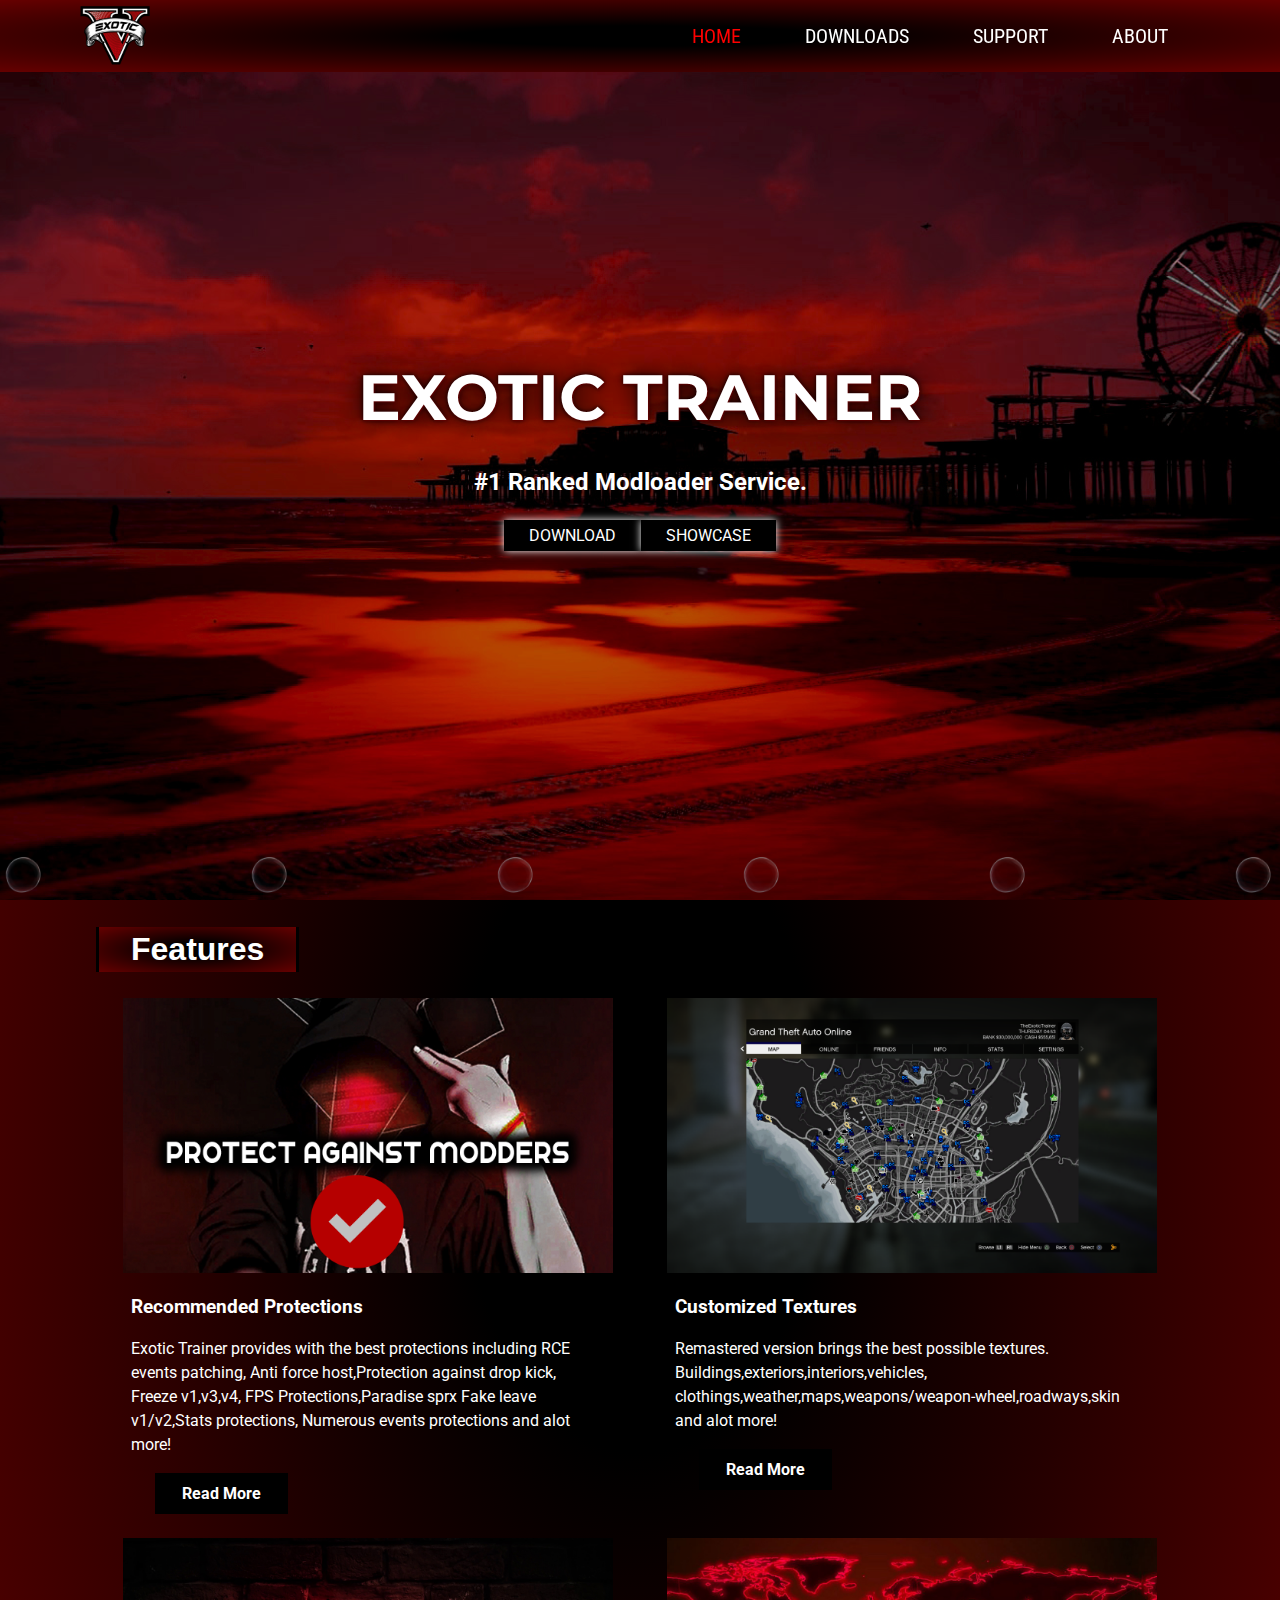
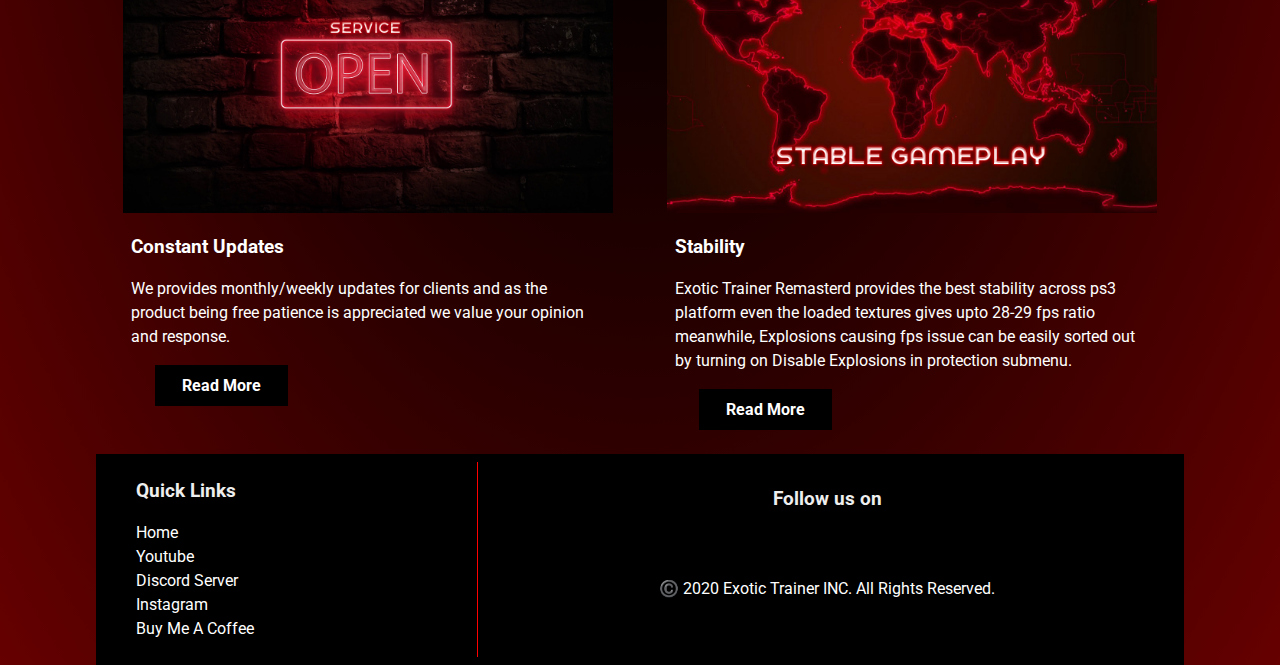
<file: index.html>
<!DOCTYPE html>
<html lang="en">

<head>
    <meta charset="UTF-8">
    <meta name="viewport" content="width=device-width, initial-scale=1.0">
    <meta http-equiv="X-UA-Compatible" content="ie=edge">
    <link rel="stylesheet" href="https://use.fontawesome.com/releases/v5.1.0/css/all.css" integrity="sha384-lKuwvrZot6UHsBSfcMvOkWwlCMgc0TaWr+30HWe3a4ltaBwTZhyTEggF5tJv8tbt"
        crossorigin="anonymous">
    <link href="https://fonts.googleapis.com/css?family=Roboto|Roboto+Condensed|Roboto+Slab" rel="stylesheet">
    <link rel="stylesheet" href="https://cdnjs.cloudflare.com/ajax/libs/animate.css/4.1.1/animate.min.css">
    <link href="https://fonts.googleapis.com/css2?family=Montserrat&display=swap" rel="stylesheet">
    <link rel="stylesheet" href="style.css">
    <title>EXOTIC TRAINER | OFFICIAL</title>

<script src="https://apps.elfsight.com/p/platform.js" defer></script>
<div class="elfsight-app-4be60901-8cc9-4fb0-93c4-ca557ac78120"></div>

</head>

<div class="bubbles">
        <img src="img/bubble.png">
        <img src="img/bubble.png">
        <img src="img/bubble.png">
        <img src="img/bubble.png">
        <img src="img/bubble.png">
        <img src="img/bubble.png">
    </div>

<body>
    <div id="slideout-menu">
        <ul>
            <li>
                <a href="#">DASHBOARD</a>
            </li>
            <li>
                <a href="http://www.mediafire.com/file/u86x2b6oejos40t/Exotic_Trainer_R5.5.rar/file">DOWNLOADS</a>
            </li>
            <li>
                <a href="https://www.Paypal.me/AhsanKazim/ target="_blank>SUPPORT</a>
            </li>
            <li>
                <a href="blogpost.html">ABOUT</a>
            </li>
            <li>
                <input type="text" placeholder="Search Here">
            </li>
        </ul>
    </div>

    <nav>
        <div id="logo-img">
            <a href="#">
                <img src="img/logo.png" alt="GTCoding Logo">
            </a>
        </div>
        <div id="menu-icon">
            <i class="fas fa-bars"></i>
        </div>
        <ul>
            <li>
                <a class="active" href="#">HOME</a>
            </li>
            <li>
                <a href="http://www.mediafire.com/file/u86x2b6oejos40t/Exotic_Trainer_R5.5.rar/file" target="_blank">DOWNLOADS</a>
            </li>
            <li>
                <a href="https://www.Paypal.me/AhsanKazim/" target="_blank">SUPPORT</a>
            </li>
            <li>
                <a href="blogpost">ABOUT</a>
            </li>
            <li>
                <div id="search-icon">
                    <i class="fas fa-search"></i>
                </div>
            </li>
        </ul>
    </nav>

    <div id="searchbox">
        <input type="text" placeholder="Search Here">
    </div>

    <div id="banner">
        <h1>EXOTIC TRAINER</h1>
        <h3>#1 Ranked Modloader Service.</h3>
        <section>
                    <a href="http://www.mediafire.com/file/u86x2b6oejos40t/Exotic_Trainer_R5.5.rar/file" target="_blank" class="btnone">DOWNLOAD</a>
                    <a href="https://www.youtube.com/watch?v=Wi2oQm9_PYw" target="_blank" class="btntwo">SHOWCASE</a>
                </section>
    </div>

    <main>
            <h2 class="section-heading">Features</h2>

        <section>
            <div class="card">
                <div class="card-image">
                    <a href="blogpost.html">
                        <img src="img/1.jpg" alt="Card Image">
                    </a>
                </div>

                <div class="card-description">
                    <a href="#">
                        <h3>Recommended Protections</h3>
                    </a>
                    <p>
                        Exotic Trainer provides with the best protections including RCE events patching, Anti force host,Protection against drop kick, Freeze v1,v3,v4, FPS Protections,Paradise sprx Fake leave v1/v2,Stats protections, Numerous events protections and alot more!
                    </p>
                    <a href="blogpost.html" class="btn-readmore">Read More</a>
                </div>
            </div>

            <div class="card">
                <div class="card-image">
                    <a href="blogpost.html">
                        <img src="img/2.png" alt="Card Image">
                    </a>
                </div>

                <div class="card-description">
                    <a href="blogpost.html">
                        <h3>Customized Textures</h3>
                    </a>
                    <p>
                        Remastered version brings the best possible textures. Buildings,exteriors,interiors,vehicles,
                        clothings,weather,maps,weapons/weapon-wheel,roadways,skin and alot more!
                    </p>
                    <a href="blogpost.html" class="btn-readmore">Read More</a>
                </div>
            </div>
        </section>

        <a href="#">
    	</a>

        <section>
            <div class="card">
                <div class="card-image">
                    <a href="blogpost.html">
                        <img src="img/up.jpg" alt="Card Image">
                    </a>
                </div>

                <div class="card-description">
                    <a href="blogpost.html">
                        <h3>Constant Updates</h3>
                    </a>
                    <p>
                        We provides monthly/weekly updates for clients and as the product being free patience is appreciated we value your opinion and response.
                    </p>
                    <a href="blogpost.html" class="btn-readmore">Read More</a>
                </div>
            </div>

            <div class="card">
                <div class="card-image">
                    <a href="blogpost.html">
                        <img src="img/4.jpg" alt="Card Image">
                    </a>
                </div>

                <div class="card-description">
                    <a href="blogpost.html">
                        <h3>Stability</h3>
                    </a>
                    <p>
                        Exotic Trainer Remasterd provides the best stability across ps3 platform even the loaded textures gives upto 28-29 fps ratio meanwhile, Explosions causing fps issue can be easily sorted out by turning on Disable Explosions in protection submenu.
                    </p>
                    <a href="blogpost.html" class="btn-readmore">Read More</a>
                </div>
            </div>
        </section>


        <footer>
            <div id="left-footer">
                <h3>Quick Links</h3>
                <p>
                    <ul>
                        <li>
                            <a href="#">Home</a>
                        </li>
                        <li>
                            <a href="https://www.youtube.com/GodsCantLose" target="_blank">Youtube</a>
                        </li>
                        <li>
                            <a href="https://discord.gg/9ubYrZ5" target="_blank">Discord Server</a>
                        </li>
                        <li>
                            <a href="https://www.instagram.com/godscantlose/" target="_blank">Instagram</a>
                        </li>
                        <li>
                            <a href="https://www.Paypal.me/AhsanKazim/" target="_blank">Buy Me A Coffee</a>
                        </li>
                    </ul>
                </p>
            </div>

            <div id="right-footer">
                <h3>Follow us on</h3>
                <div id="social-media-footer">
                    <ul>
                        <li>
                            <a href="#">
                                <i class="fab fa-facebook"></i>
                            </a>
                        </li>
                        <li>
                            <a href="https://www.youtube.com/GodsCantLose">
                                <i class="fab fa-youtube"></i>
                            </a>
                        </li>
                        <li>
                            <a href="https://github.com/GodsCantLose">
                                <i class="fab fa-github"></i>
                            </a>
                        </li>
                    </ul>
                </div>
                <p>©️ 2020 Exotic Trainer INC. All Rights Reserved.</p>
            </div>
        </footer>

    </main>

    <script src="main.js"></script>
</body>

</html>
</file>
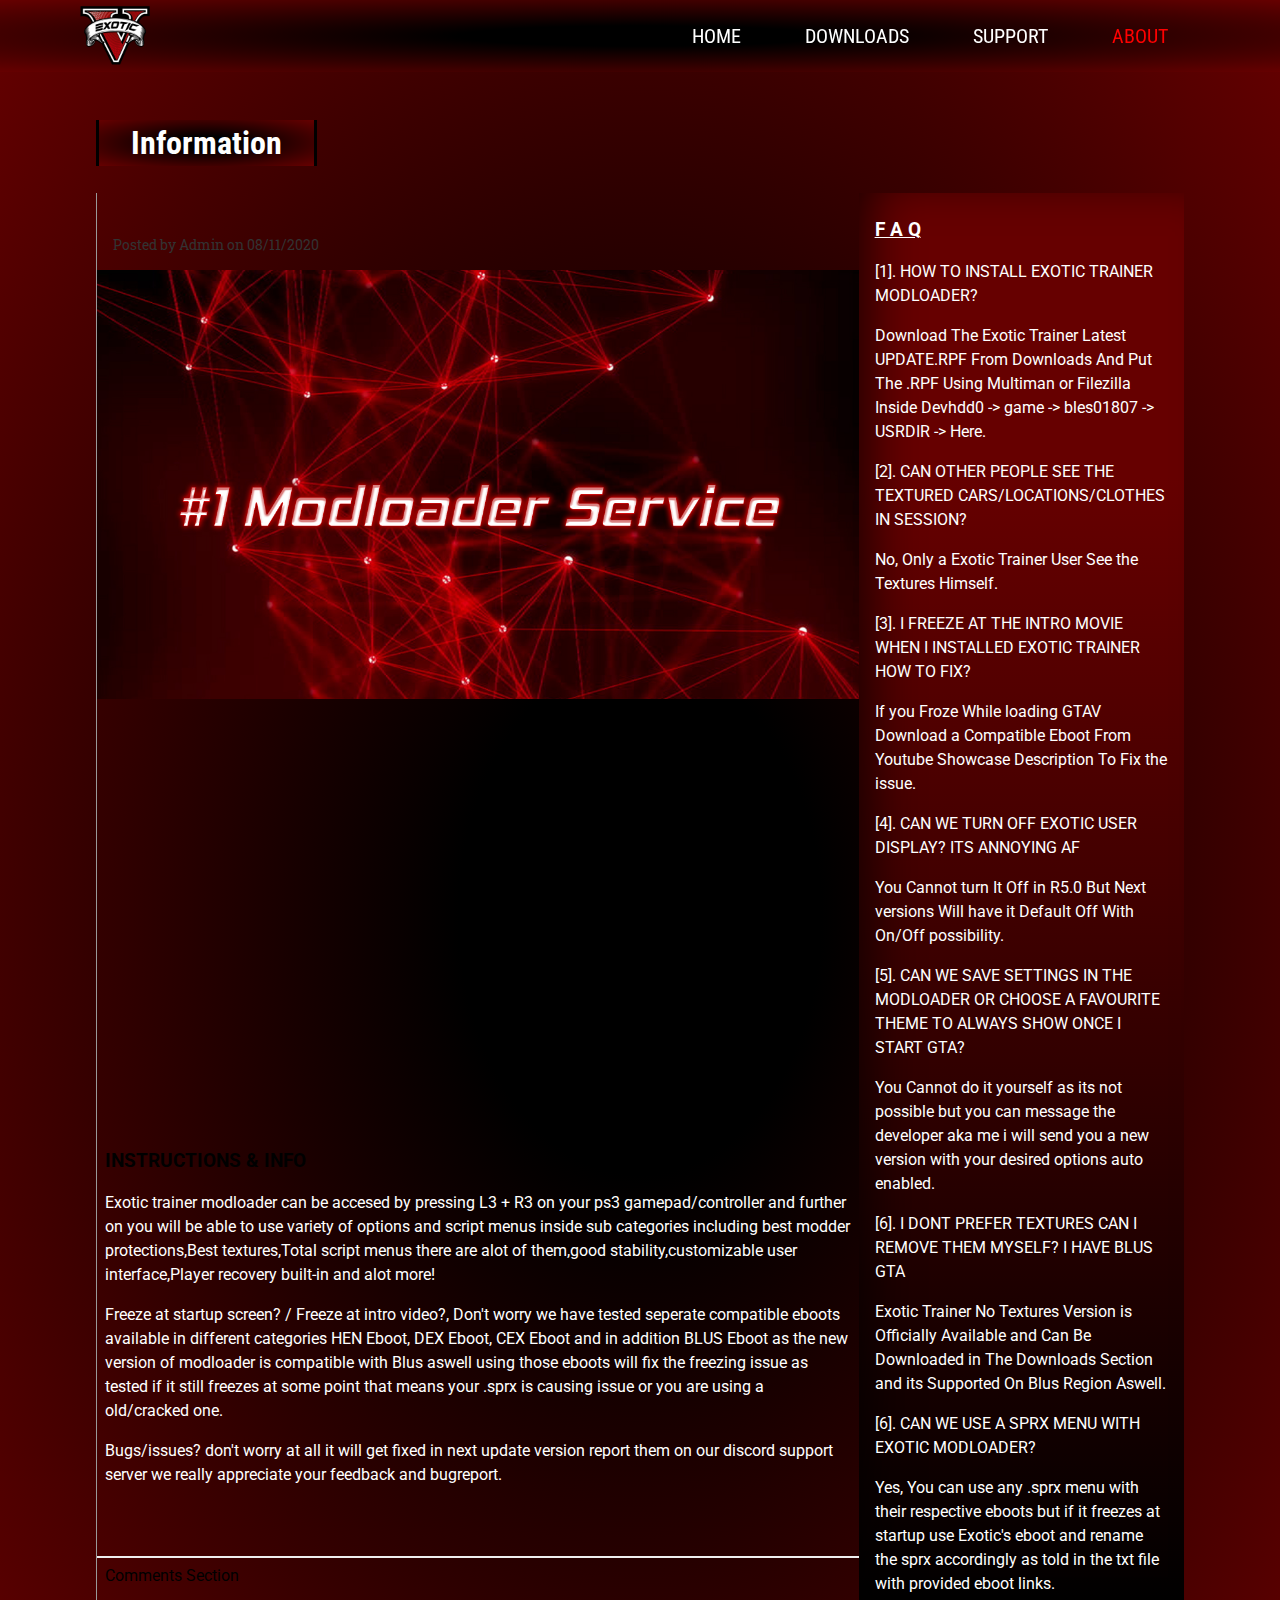
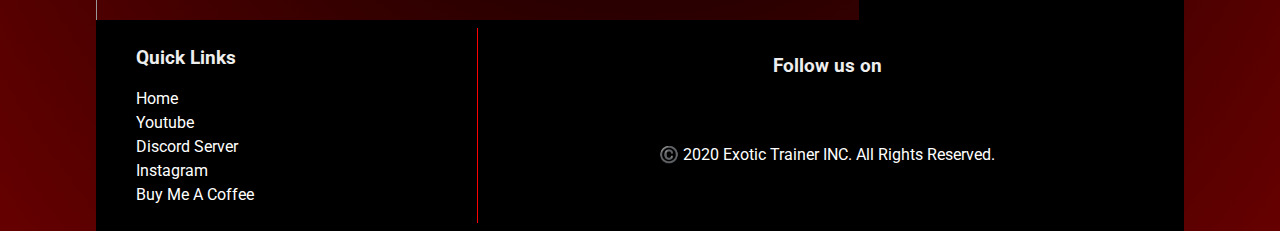
<file: blogpost.html>
<!DOCTYPE html>
<html lang="en">

<head>
  <meta charset="UTF-8">
  <meta name="viewport" content="width=device-width, initial-scale=1.0">
  <meta http-equiv="X-UA-Compatible" content="ie=edge">
  <link rel="stylesheet" href="https://use.fontawesome.com/releases/v5.1.0/css/all.css" integrity="sha384-lKuwvrZot6UHsBSfcMvOkWwlCMgc0TaWr+30HWe3a4ltaBwTZhyTEggF5tJv8tbt"
    crossorigin="anonymous">
  <link href="https://fonts.googleapis.com/css?family=Roboto|Roboto+Condensed|Roboto+Slab" rel="stylesheet">
  <link rel="stylesheet" href="style.css">
  <title>EXOTIC TRAINER | MORE</title>
</head>

<body>
  <div id="slideout-menu">
        <ul>
            <li>
                <a href="index.html">HOME</a>
            </li>
            <li>
                <a href="https://www.mediafire.com/file/n1m7whtcy9xsl7y/file">DOWNLOADS</a>
            </li>
            <li>
                <a href="https://www.Paypal.me/AhsanKazim/">SUPPORT</a>
            </li>
            <li>
                <a href="#">ABOUT</a>
            </li>
            <li>
                <input type="text" placeholder="Search Here">
            </li>
        </ul>
    </div>

  <nav>
      <div id="logo-img">
          <a href="#">
              <img src="img/logo.png" alt="GTCoding Logo">
          </a>
      </div>
      <div id="menu-icon">
          <i class="fas fa-bars"></i>
      </div>
      <ul>
          <li>
                <a href="index.html">HOME</a>
            </li>
            <li>
                <a href="https://www.mediafire.com/file/n1m7whtcy9xsl7y/file" target="_blank">DOWNLOADS</a>
            </li>
            <li>
                <a href="https://www.Paypal.me/AhsanKazim/" target="_blank">SUPPORT</a>
            </li>
            <li>
                <a class="active" href="#">ABOUT</a>
            </li>
            <li>
              <div id="search-icon">
                  <i class="fas fa-search"></i>
              </div>
          </li>
      </ul>
  </nav>

  <div id="searchbox">
      <input type="text" placeholder="Search Here">
  </div>

  <main>

    <h2 class="page-heading">Information</h2>
    <div id="post-container">
      <section id="blogpost">
        <div class="card">
          <div class="card-meta-blogpost">
            Posted by Admin on 08/11/2020 
          </div>
          <div class="card-image">
            <img src="img/other.jpg" alt="Card Image">
            </div>
            <div class="iframe-container">
              <iframe src="https://www.youtube.com/embed/Wi2oQm9_PYw?autoplay=1" width="560" height="315" frameborder="0"></iframe>
          </div>
          <div class="card-description">
            <h3>INSTRUCTIONS & INFO</h3>
            <p>Exotic trainer modloader can be accesed by pressing L3 + R3 on your ps3 gamepad/controller and further on you will be able to use variety of options and script menus inside sub categories including best modder protections,Best textures,Total script menus there are alot of them,good stability,customizable user interface,Player recovery built-in and alot more!</p>
            <p>Freeze at startup screen? / Freeze at intro video?, Don't worry we have tested seperate compatible eboots available in different categories HEN Eboot, DEX Eboot, CEX Eboot and in addition BLUS Eboot as the new version of modloader is compatible with Blus aswell using those eboots will fix the freezing issue as tested if it still freezes at some point that means your .sprx is causing issue or you are using a old/cracked one.</p>
            <p>Bugs/issues? don't worry at all it will get fixed in next update version report them on our discord support server we really appreciate your feedback and bugreport.</p>
          </div>
        </div>

        <div id="comments-section">
          Comments Section
        </div>
      </section>

      <aside id="sidebar">
        <h3><u>F A Q</u></h3>
        <p>[1]. HOW TO INSTALL EXOTIC TRAINER MODLOADER?</p>
        <p>Download The Exotic Trainer Latest UPDATE.RPF From Downloads And Put The .RPF Using Multiman or Filezilla Inside Devhdd0 -> game -> bles01807 -> USRDIR -> Here.</p>
        <p>[2]. CAN OTHER PEOPLE SEE THE TEXTURED CARS/LOCATIONS/CLOTHES IN SESSION?</p>
        <P>No, Only a Exotic Trainer User See the Textures Himself.</P>
        <p>[3]. I FREEZE AT THE INTRO MOVIE WHEN I INSTALLED EXOTIC TRAINER HOW TO FIX?</p>
        <P>If you Froze While loading GTAV Download a Compatible Eboot From Youtube Showcase Description To Fix the issue.</P>
        <p>[4]. CAN WE TURN OFF EXOTIC USER DISPLAY? ITS ANNOYING AF</p>
        <P>You Cannot turn It Off in R5.0 But Next versions Will have it Default Off With On/Off possibility.</P>
        <p>[5]. CAN WE SAVE SETTINGS IN THE MODLOADER OR CHOOSE A FAVOURITE THEME TO ALWAYS SHOW ONCE I START GTA?</p>
        <P>You Cannot do it yourself as its not possible but you can message the developer aka me i will send you a new version with your desired options auto enabled.</P>
        <p>[6]. I DONT PREFER TEXTURES CAN I REMOVE THEM MYSELF? I HAVE BLUS GTA</p>
        <P>Exotic Trainer No Textures Version is Officially Available and Can Be Downloaded in The Downloads Section and its Supported On Blus Region Aswell.</P>
        <p>[6]. CAN WE USE A SPRX MENU WITH EXOTIC MODLOADER?</p>
        <P>Yes, You can use any .sprx menu with their respective eboots but if it freezes at startup use Exotic's eboot and rename the sprx accordingly as told in the txt file with provided eboot links.</P>
      </aside>
    </div>

    <footer>
            <div id="left-footer">
                <h3>Quick Links</h3>
                <p>
                    <ul>
                        <li>
                            <a href="#">Home</a>
                        </li>
                        <li>
                            <a href="https://www.youtube.com/GodsCantLose" target="_blank">Youtube</a>
                        </li>
                        <li>
                            <a href="https://discord.gg/9ubYrZ5" target="_blank">Discord Server</a>
                        </li>
                        <li>
                            <a href="https://www.instagram.com/godscantlose/" target="_blank">Instagram</a>
                        </li>
                        <li>
                            <a href="https://www.Paypal.me/AhsanKazim/" target="_blank">Buy Me A Coffee</a>
                        </li>
                    </ul>
                </p>
            </div>

            <div id="right-footer">
                <h3>Follow us on</h3>
                <div id="social-media-footer">
                    <ul>
                        <li>
                            <a href="#">
                                <i class="fab fa-facebook"></i>
                            </a>
                        </li>
                        <li>
                            <a href="https://www.youtube.com/GodsCantLose">
                                <i class="fab fa-youtube"></i>
                            </a>
                        </li>
                        <li>
                            <a href="https://github.com/GodsCantLose">
                                <i class="fab fa-github"></i>
                            </a>
                        </li>
                    </ul>
                </div>
                <p>©️ 2020 Exotic Trainer INC. All Rights Reserved.</p>
            </div>
        </footer>

    </main>

    <script src="main.js"></script>
</body>

</html>
</file>
<file: style.css>
html {
  scroll-behavior: smooth;
}
body {
  font-family: "Roboto", sans-serif;
  margin: 0;
  background: radial-gradient(#000 20%,#660000);
}

h1 {
  padding: 8px;
  background: none;
  border-radius: 8px;
  margin: 0;
  font-size: 64px;
  font-family: 'Montserrat', sans-serif;
  animation: flash linear infinite;
  animation-duration: 5s;
  text-shadow: 1px 1px 2px #660000, 0 0 25px #000, 0 0 5px #000;
}

p {
  line-height: 1.5;
  color: #fff;
}

main {
  margin: 0 auto;
}

a {
  text-decoration: none;
  color: #fff;
}

a:hover {
  text-decoration: underline;
}

/* Inputs */

input,
textarea {
  height: 32px;
  padding: 0 16px;
  font-family: "Roboto Condensed", sans-serif;
  font-size: 20px;
  border: none;
  box-shadow: inset 8px 3px 18px -4px rgba(0, 0, 0, 0.4);
}

input:focus,
textarea:focus {
  outline: none;
}

/* Banner */

#banner {
  height: 100vh;
  display: flex;
  align-items: center;
  justify-content: center;
  flex-direction: column;
  background: rgba(0, 0, 0, 0.2) url("img/3.jpg");
  background-size: cover;
  background-attachment: fixed;
  background-position: center;
  background-blend-mode: overlay;
  color: white;
}

#banner h3 {
  background: 1px solid transparent;
  border-radius: 8px;
  padding: 0 24px;
  font-size: 24px;
  box-shadow: 0 0 2px #000;
}

/* Search Box */

#searchbox {
  position: fixed;
  right: 0;
  top: 24px;
  width: 500px;
  pointer-events: none;
  z-index: 50;
  transition: 0.4s;
}

#searchbox input {
  height: 48px;
  width: 100%;
}

/* Bubbles */
.bubbles img{
  width: 50px;
  animation: bubble 7s linear infinite;
}
.bubbles{
  width: 100%;
  display: flex;
  align-self: center;
  justify-content: space-between;
  position: absolute;
  bottom: 0px;
}

@keyframes bubble{
  0%{
    transform: translateY(0);
    opacity: 0;
  }
  50%{

    opacity: 1;
  }
  70%{

    opacity: 1;
  }
  100%{
    transform: translateY(-80vh);
    opacity: 0;
  }
}

.bubbles img:nth-child(1){
  animation-delay: 0.2s;
}
.bubbles img:nth-child(2){
  animation-delay: 0.4s;
}
.bubbles img:nth-child(3){
  animation-delay: 0.6s;
}
.bubbles img:nth-child(4){
  animation-delay: 1s;
}
.bubbles img:nth-child(5){
  animation-delay: 1.5s;
}
.bubbles img:nth-child(6){
  animation-delay: 1.8s;
}
.bubbles img:nth-child(7){
  animation-delay: 2s;
}

/* Navigation */

nav {
  height: 72px;
  background: radial-gradient(#000 20%,#660000);
  width: 100%;
  margin: 0;
  position: fixed;
  font-family: "Roboto Condensed", sans-serif;
  font-size: 20px;
  display: flex;
  justify-content: space-between;
  padding: 0 16px 0 0;
  box-sizing: border-box;
  z-index: 100;
}

nav a {
  padding: 0 32px;
  color: #fff;
  transition: 0.4s;
}
nav .active{
  color: red;
}
nav a:hover {
  text-decoration: none;
  color: red;
  box-shadow: 0 0 9px red;
}

nav ul {
  display: flex;
  list-style: none;
  justify-content: space-around;
  align-items: center;
  height: 100%;
  margin: 0;
}

.active {
  color: #f783ae;
}

#logo-img {
  display: flex;
  height: 100%;
  background: 1px solid transparent;
  padding: 0 32px;
  align-items: center;
  color: white;
  transition: 0.4s;
  animation: pulse linear infinite;
  animation-duration: 1s;
}

#logo-img img {
  height: 100px;
}

#logo-img:hover {
  background: 1px solid transparent;
}

#menu-icon {
  height: 100%;
  font-size: 28px;
  padding: 0 4px;
  color: #eee;
  display: none;
  align-items: center;
}

/* Search Icon */

#search-icon {
  color: white;
  padding: 0 32px;
  cursor: pointer;
  transition: 0.4s;
}

#search-icon:hover {
  color: red;
}

/* Slideout Menu */

#slideout-menu {
  display: none;
  background: #000;
  z-index: 100;
  position: fixed;
  transition: 0.4s;
  margin-top: 72px;
  width: 100%;
  text-align: center;
  opacity:0;
  pointer-events:none;
}

#slideout-menu ul {
  list-style: none;
  padding: 0 32px;
}

#slideout-menu ul li {
  padding: 8px;
}

#slideout-menu a {
  font-family: "Roboto Condensed", sans-serif;
  font-size: 20px;
  color: white;
}

#slideout-menu input {
  width: 85%;
  padding: 8px;
  font-family: "Roboto Condensed", sans-serif;
  font-size: 20px;
  text-align: center;
}
section .btnone{
  background: #000;
  color: #fff;
  box-shadow: 0 0 8px #fff;
  padding: 6px 25px;
  transition: 0.5s ease;
  text-decoration: none;
}

section .btntwo{
  background: #000;
  color: white;
  box-shadow: 0 0 8px #fff;
  padding: 6px 25px;
  transition: 0.5s ease;
  text-decoration: none;
}

.btnone:hover{
  background: linear-gradient(#000 20%,#660000);
  color: #fff;
  box-shadow: 0 0 10px #fff,  0 0 10px #fff,  0 0 10px #fff;
}

.btntwo:hover{
  background: linear-gradient(#000 20%,#660000);
  color: #fff;
  box-shadow: 0 0 10px #fff,  0 0 10px #fff,  0 0 10px #fff;
}
/* Sections */

section {
  display: flex;
  justify-content: space-around;
  flex-wrap: wrap;
}

.section-heading {
  font-size: 32px;
  font-family: 'Alegreya Sans SC', sans-serif;
  border-left: 3px solid black;
  border-right: 3px solid black;
  transition: all 0.4s;
  display: inline-block;
  padding: 4px 32px;
  background: radial-gradient(#000 20%,#660000);
  color: #fff;
}

.section-heading:hover {
  padding: 4px 48px;
  background: red;
}

/* Section Source */

#section-source p {
  padding: 8px;
  text-align: center;
}

#section-source a {
  margin: 8px;
  text-align: center;
}

/* Card */

.card-image {
  transition: 0.4s;
}

.card-image:hover {
  box-shadow: 0 10px 6px -6px #777;
}

.card .card-description {
  padding: 0 8px;
}

.card-meta-blogpost{
  color:#333;
  font-size:14px;
  padding: 16px;
  font-family:'Roboto Slab', serif;
}

.card-meta-blogpost a{
  color:#333;
}

/* Button Read more */

.btn-readmore {
  padding: 8px 24px;
  border: 3px solid black;
  transition: 0.4s;
  display: inline-block;
  margin-bottom: 24px;
  margin-left: 24px;
  font-weight: bold;
  cursor: pointer;
  background: #000;
}

.btn-readmore:hover {
  background: red;
  text-decoration: none;
  padding: 8px 64px 8px 24px;
  background: linear-gradient(#000 20%,#660000);
}

/* Footer */

footer {
  background: black;
  padding: 8px;
  color: #eee;
  display: flex;
}

footer a {
  color: white;
}

footer #left-footer {
  flex: 1;
  border-right: 1px solid red;
  padding-left: 32px;
}

footer #left-footer ul {
  padding: 0;
  list-style: none;
  line-height: 1.5;
}

footer #right-footer {
  flex: 2;
  padding: 8px;
  text-align: center;
}

footer #social-media-footer a .fa-facebook,
footer #social-media-footer a .fa-youtube,
footer #social-media-footer a .fa-github {
  color: white;
  transition: 0.4s;
}

footer #social-media-footer ul {
  display: flex;
  list-style: none;
  justify-content: center;
  padding: 0;
}

footer #social-media-footer ul li {
  font-size: 48px;
  padding: 16px;
  transition: 0.4s;
}

footer #social-media-footer ul li:hover a .fa-youtube {
  color: red;
}

footer #social-media-footer ul li:hover a .fa-facebook {
  color: #3b5998;
}

footer #social-media-footer ul li:hover a .fa-github {
  color: #bbb;
}

/* Blog List page */

.page-heading{
  font-size:32px;
  font-family:'Roboto Condensed', sans-serif;
  border-left:3px solid black;
  border-right:3px solid black;
  transition: all 0.4s;
  display:inline-block;
  padding:4px 32px;
  margin-top: 120px;
  background: radial-gradient(#000 20%,#660000);
  color: #fff;
}

.page-heading:hover{
  padding:4px 48px;
  background:red;
}

.card-meta{
  color:#333;
  font-size: 14px;
  padding-left:8px;
  font-family:'Roboto Slab', serif;
}

.card-meta a{
  color:#333;
}

/* Pagination */

.pagination{
  padding:8px;
  text-align:center;
  font-weight:bold;
}

.pagination a{
  border-top: 3px solid white;
  display: inline-block;
  padding:8px 16px;
  transition:0.4s;
}

.pagination a:hover{
  text-decoration: none;
  border-top:3px solid black;
}

/* Single Blogpost */

#post-container{
  display: flex;
}

#blogpost{
  display: flex;
  flex-direction:column;
  width:70%;
  border-left:1px solid #999;
}

#blogpost .card{
  width:100%;
}

#blogpost .card-image:hover{
  box-shadow: none;
}

/* Sidebar */

#sidebar{
  background: linear-gradient(#660000 20%,#000);
  flex:1;
  padding: 8px 16px;
  color:white;
  box-shadow: inset 27px 0 51px -18px rgba(0,0,0,0.75);
}

/* Comments section */

#comments-section{
  border-top: 2px solid #eee;
  padding:8px;
}

/* Media Queries */

@media (max-width: 900px) {
  nav ul {
    display: none;
  }

  #menu-icon {
    display: flex;
  }

  #slideout-menu {
    display: block;
  }

  #searchbox {
    display: none;
  }

  #blogpost{
    width:100%;
    border-left:0;
  }

  #sidebar{
    display: none;
  }
}

@media (max-width: 719px) {
  main {
    width: 95%;
  }

  section {
    flex-direction: column;
  }

  .card,
  .card .card-image img {
    width: 100%;
  }

  footer {
    flex-direction: column;
    text-align: center;
  }

  footer #left-footer {
    flex: 1;
    border-right: 0;
    padding-left: 0;
  }

  footer #right-footer {
    background: #eee;
    color: black;
  }

  footer #right-footer a {
    color: black;
  }

  footer #social-media-footer a .fa-facebook,
  footer #social-media-footer a .fa-youtube,
  footer #social-media-footer a .fa-github {
    color: black;
    transition: 0.4s;
  }
}

@media (max-width: 600px) {
  main {
    width: 100%;
  }

  h1 {
    font-size: 35px;
  }

  #banner h3 {
    font-size: 20px;
  }

  .card {
    text-align: center;
  }

  #logo-img {
    padding: 0;
  }
}

/* video section */
.iframe-container{
  position: relative;
  width: 100%;
  padding-bottom: 56.25%;
  height: 0;
}
.iframe-container iframe{
  position: absolute;
  top: 0;
  left: 0;
  width: 100%;
  height: 100%;
}

@media (min-width: 720px) {
  main {
    width: 95%;
  }
  .card {
    width: 45%;
  }
  .card .card-image img {
    width: 100%;
  }
}

@media (min-width: 1200px) {
  main {
    width: 85%;
  }
}
</file>
